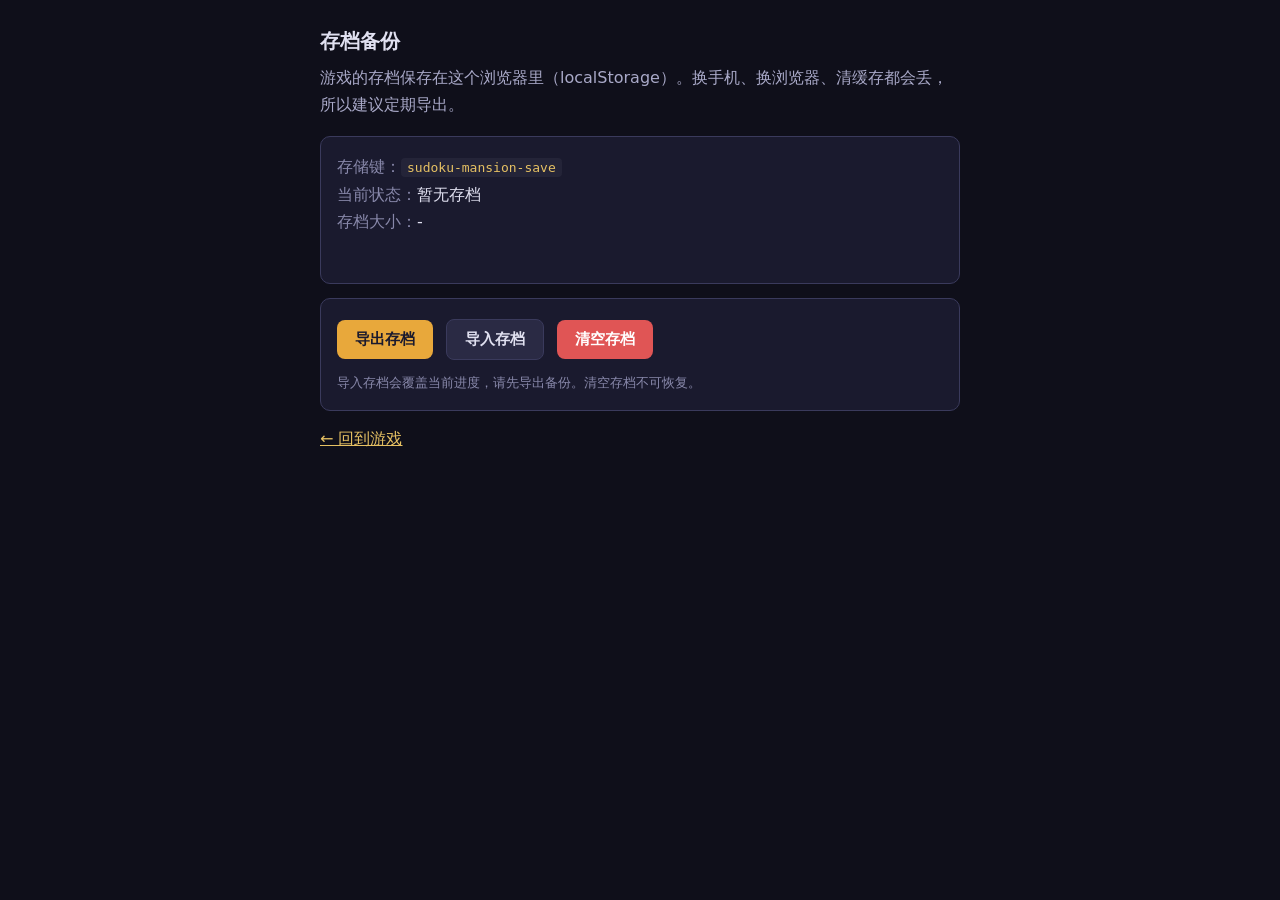
<file: 存档备份.html>
<!doctype html>
<html lang="zh-CN">
<head>
<meta charset="utf-8">
<meta name="viewport" content="width=device-width, initial-scale=1">
<title>数独庄园 · 存档备份</title>
<style>
  body{margin:0;padding:24px;background:#0f0f1a;color:#e0e0f0;font-family:"Microsoft YaHei UI","Microsoft YaHei",system-ui,sans-serif;line-height:1.7}
  h1{font-size:20px;margin:0 0 4px}
  p{color:#a9a9c8;margin:6px 0 18px}
  .box{max-width:640px;margin:0 auto}
  .card{background:#1a1a2e;border:1px solid #3a3a5c;border-radius:10px;padding:16px;margin-bottom:14px}
  button{background:#e8a83b;color:#1a1a2e;border:0;border-radius:8px;padding:10px 18px;font-size:15px;font-weight:600;cursor:pointer;margin:4px 8px 4px 0}
  button.ghost{background:#2a2a44;color:#e0e0f0;border:1px solid #3a3a5c}
  button.danger{background:#e05555;color:#fff}
  code{background:#242438;padding:2px 6px;border-radius:4px;color:#e6c163}
  .kv{color:#8888aa}
  #msg{margin-top:10px;color:#e6c163;min-height:22px}
</style>
</head>
<body>
<div class="box">
  <h1>存档备份</h1>
  <p>游戏的存档保存在这个浏览器里（localStorage）。换手机、换浏览器、清缓存都会丢，所以建议定期导出。</p>

  <div class="card">
    <div><span class="kv">存储键：</span><code>sudoku-mansion-save</code></div>
    <div><span class="kv">当前状态：</span><span id="state">检查中…</span></div>
    <div><span class="kv">存档大小：</span><span id="size">-</span></div>
    <div id="msg"></div>
  </div>

  <div class="card">
    <button id="export">导出存档</button>
    <button id="import" class="ghost">导入存档</button>
    <button id="wipe" class="danger">清空存档</button>
    <input id="file" type="file" accept=".json,application/json" style="display:none">
    <div style="color:#8888aa;font-size:13px;margin-top:8px">
      导入存档会覆盖当前进度，请先导出备份。清空存档不可恢复。
    </div>
  </div>

  <p><a href="./" style="color:#e6c163">← 回到游戏</a></p>
</div>

<script>
(function () {
  var KEY = 'sudoku-mansion-save';
  var stateEl = document.getElementById('state');
  var sizeEl = document.getElementById('size');
  var msg = document.getElementById('msg');

  function refresh() {
    var v = null;
    try { v = localStorage.getItem(KEY); } catch (e) {}
    if (!v) { stateEl.textContent = '暂无存档'; sizeEl.textContent = '-'; return null; }
    stateEl.textContent = '已有存档';
    sizeEl.textContent = (v.length / 1024).toFixed(1) + ' KB';
    return v;
  }

  function say(t) { msg.textContent = t; }

  document.getElementById('export').onclick = function () {
    var v = refresh();
    if (!v) { say('没有存档可以导出'); return; }
    var d = new Date();
    var stamp = d.getFullYear() + String(d.getMonth() + 1).padStart(2, '0') + String(d.getDate()).padStart(2, '0')
      + '-' + String(d.getHours()).padStart(2, '0') + String(d.getMinutes()).padStart(2, '0');
    var blob = new Blob([v], { type: 'application/json' });
    var a = document.createElement('a');
    a.href = URL.createObjectURL(blob);
    a.download = 'sudoku-mansion-save-' + stamp + '.json';
    document.body.appendChild(a); a.click(); document.body.removeChild(a);
    setTimeout(function () { URL.revokeObjectURL(a.href); }, 3000);
    say('已导出，去手机的下载目录里找');
  };

  var fileEl = document.getElementById('file');
  document.getElementById('import').onclick = function () { fileEl.click(); };
  fileEl.onchange = function () {
    var f = fileEl.files && fileEl.files[0];
    if (!f) return;
    var r = new FileReader();
    r.onload = function () {
      var text = String(r.result);
      try { JSON.parse(text); } catch (e) { say('这个文件不是有效存档'); return; }
      try { localStorage.setItem(KEY, text); } catch (e) { say('写入失败：' + e.message); return; }
      refresh(); say('导入完成，回到游戏刷新一下就生效');
    };
    r.readAsText(f);
    fileEl.value = '';
  };

  document.getElementById('wipe').onclick = function () {
    if (!confirm('确定清空当前存档吗？不可恢复。')) return;
    try { localStorage.removeItem(KEY); } catch (e) {}
    refresh(); say('已清空');
  };

  refresh();
})();
</script>
</body>
</html>
</file>
